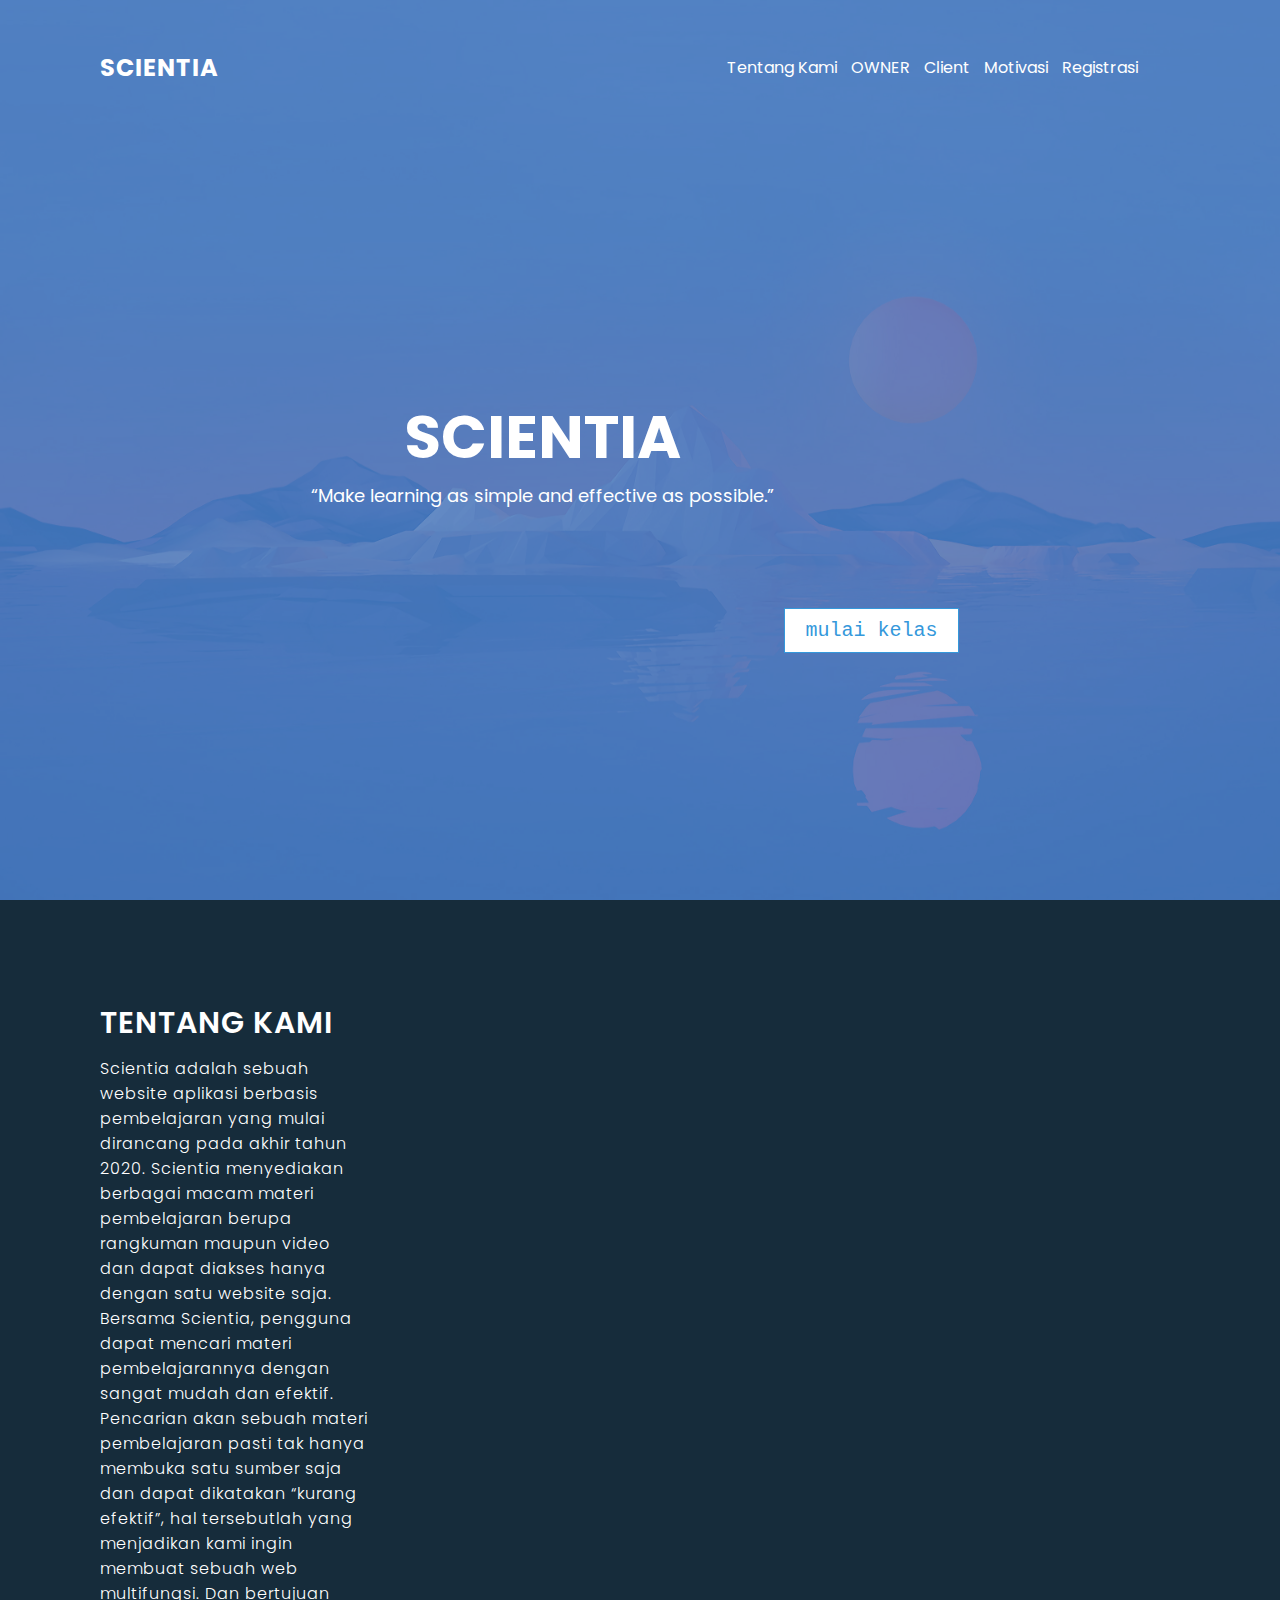
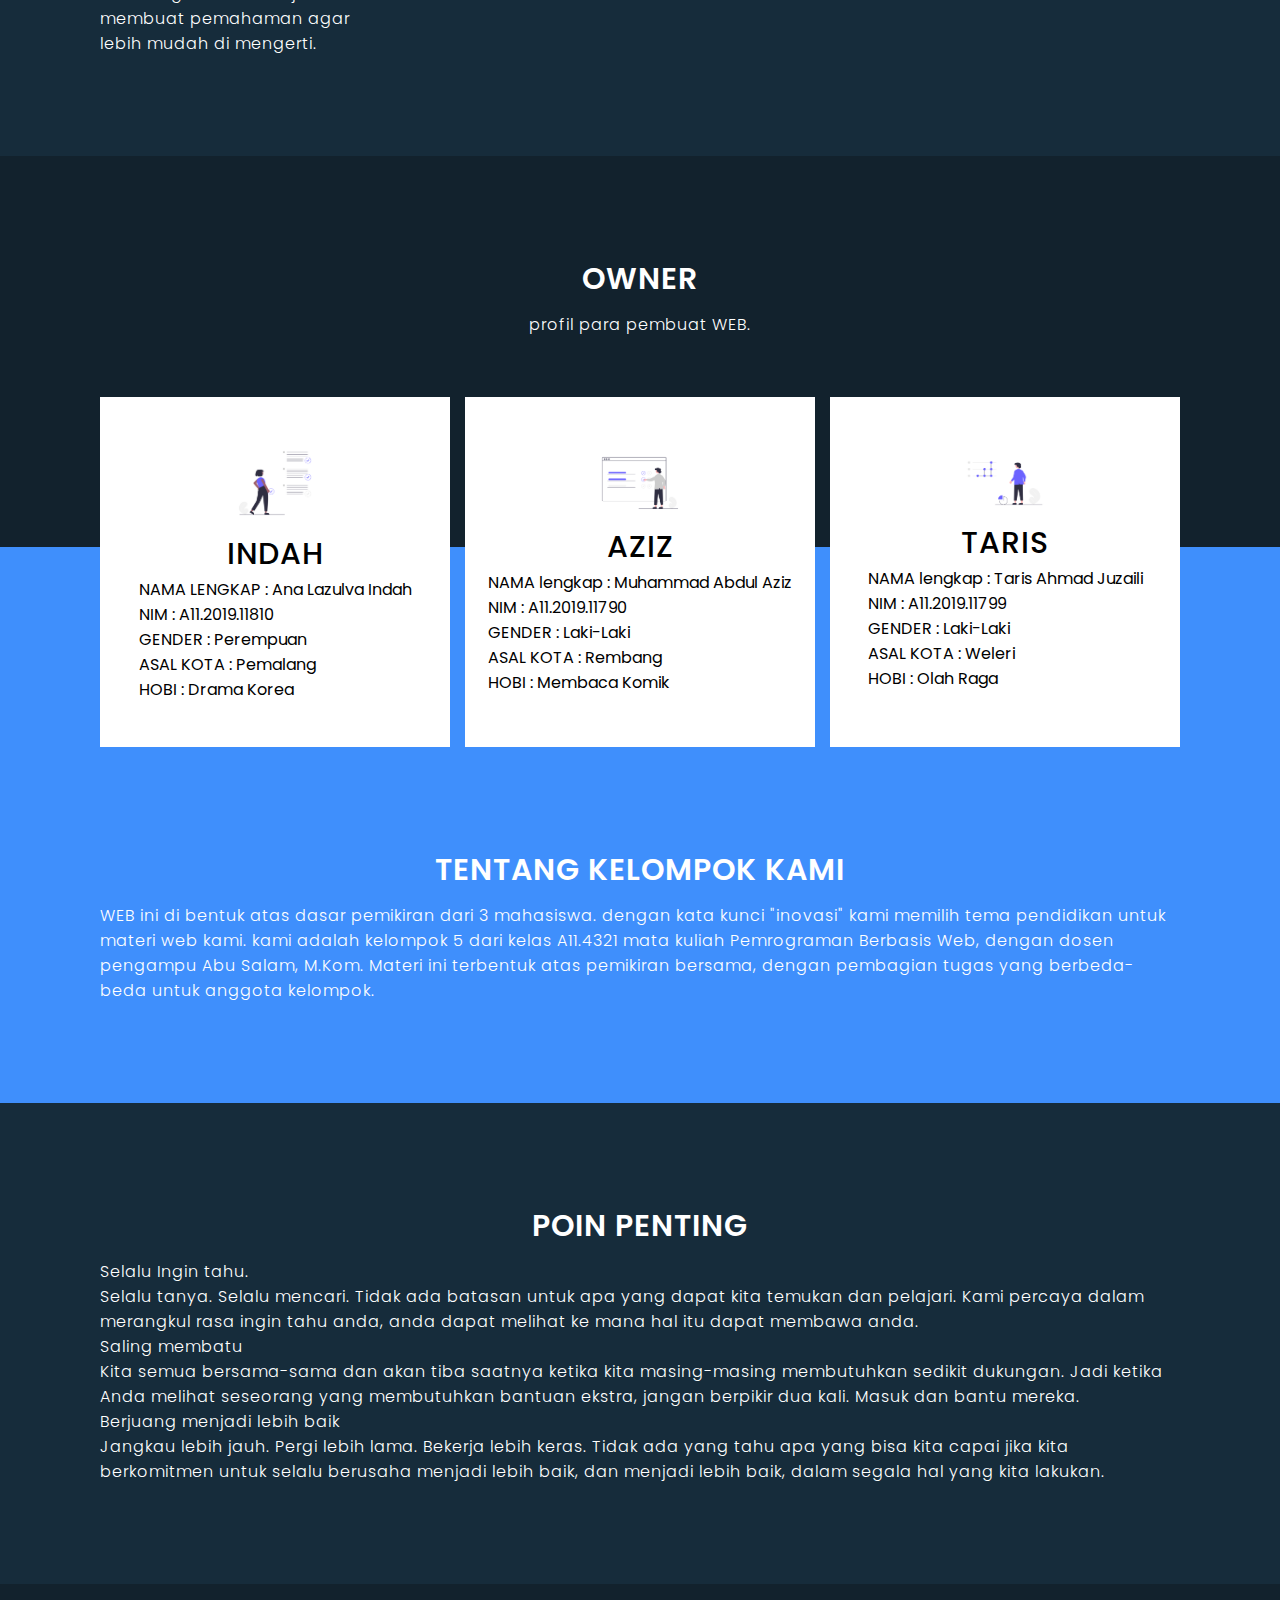
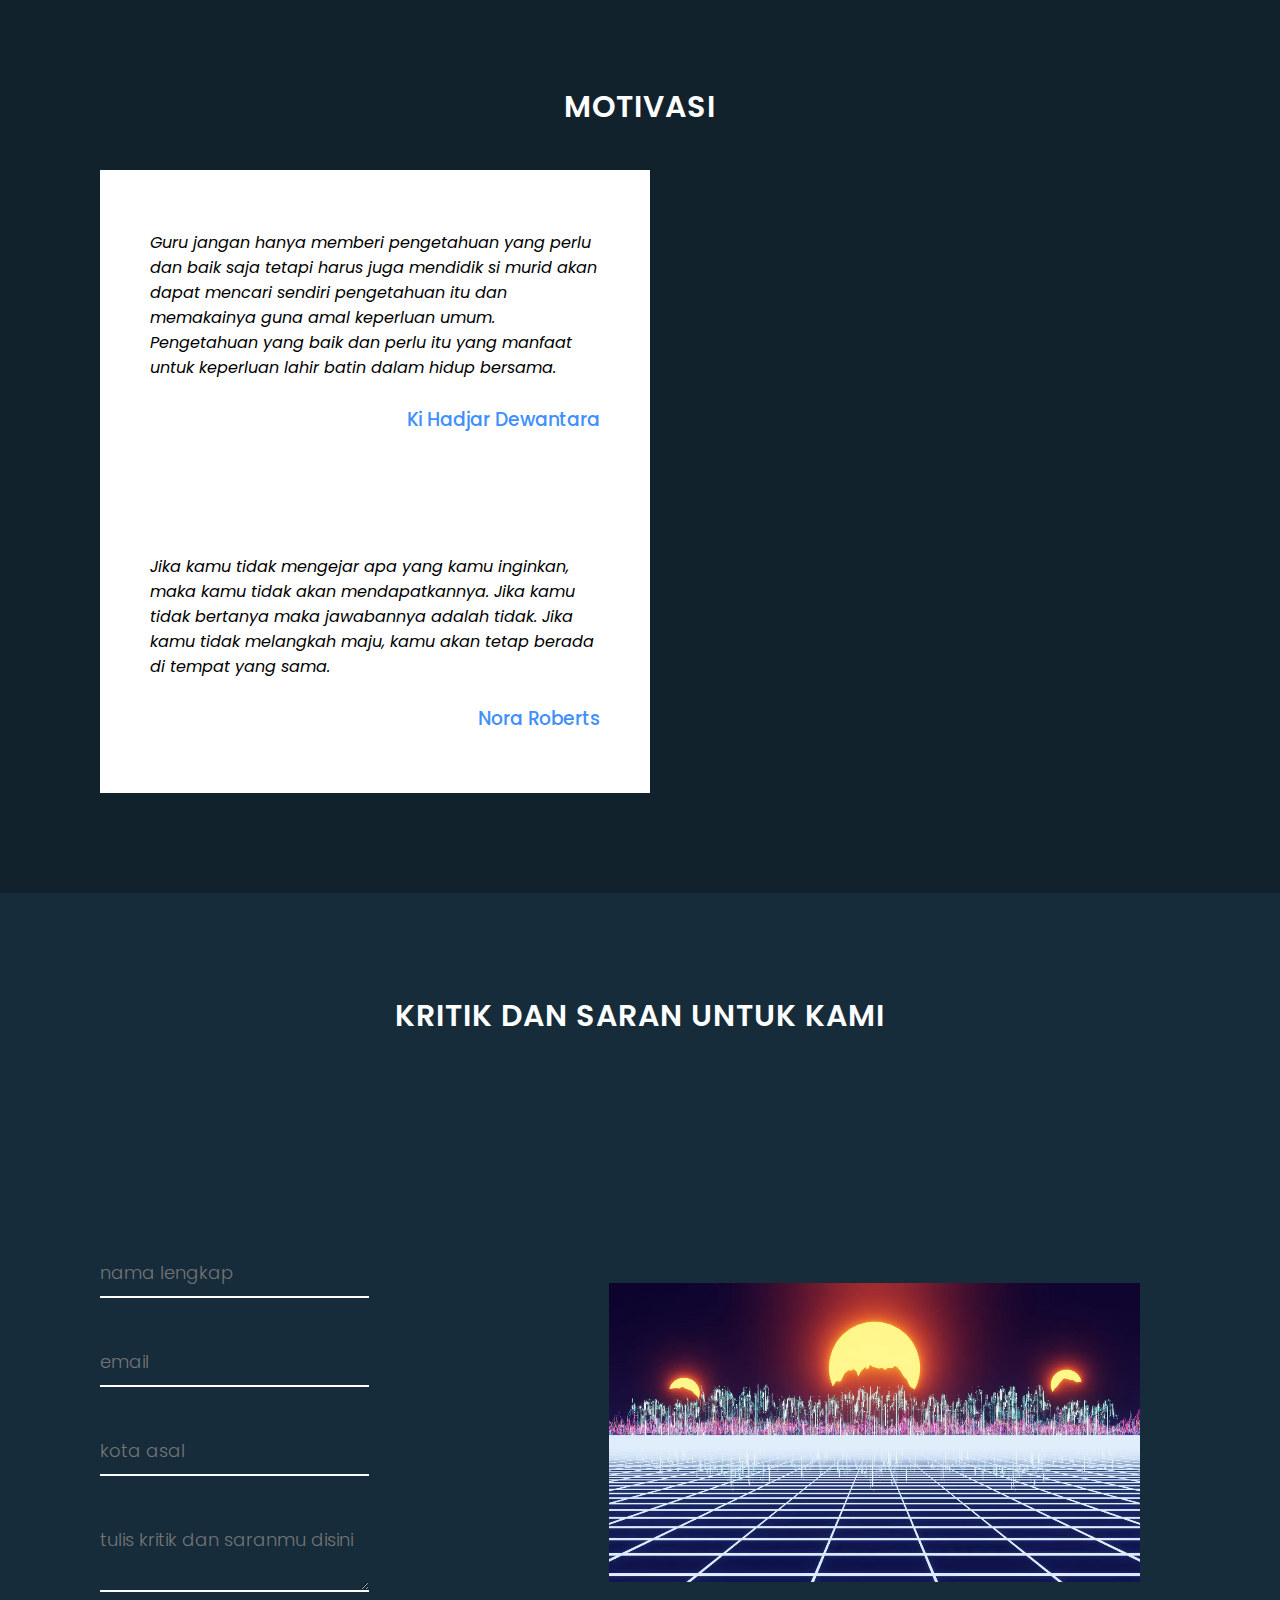
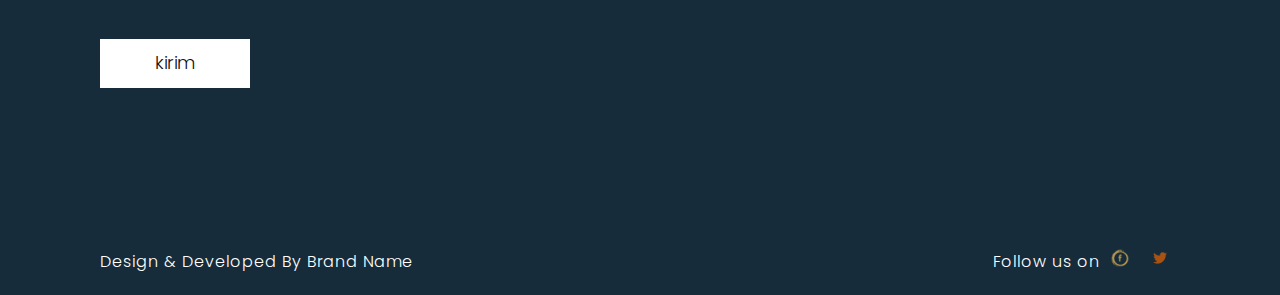
<file: index.html>
<!DOCTYPE html>
<html lang="en">
    <head>
        <meta name="viewport" content="width=device-width, intial-scale=1.0">
        <meta charset="UTF-8">
        <title>Scientia</title>
        <link rel="stylesheet" href="style.css">
    </head>
    <body>
        <!-- Banner -->
        <div class="banner">
            <header>
                <a href="#" class="logo">SCIENTIA</a>
                <div class="tombol">
                    <a href="#about">Tentang Kami</a>
                    <a href="#owner">OWNER</a>
                    <a href="#client">Client</a>
                    <a href="#motivasi">Motivasi</a>
                    <a href="#register">Registrasi</a>
                </div>
            </header>
            <img src="minimalism-wallpaper.png">
            <div class="content">
                <h2>SCIENTIA</h2>       
                <p>
                    “Make learning as simple and effective as possible.” 
                </p>       
            </div>
            <div class="container">
                <a href="login/login.html">
                    <button> mulai kelas </button>
                </a>
            </div>
        </div>
        <!-- About -->
        <section class="about" id="about">
            <div class="contentBx">
                <h2 class="heading">TENTANG KAMI</h2>
                <p class="text">
                    Scientia adalah sebuah website aplikasi berbasis pembelajaran yang mulai 
                    dirancang pada akhir tahun 2020. Scientia menyediakan berbagai
                    macam materi pembelajaran berupa rangkuman maupun video dan dapat
                    diakses hanya dengan satu website saja.
                    Bersama Scientia, pengguna dapat mencari 
                    materi pembelajarannya dengan sangat mudah dan efektif.
                    Pencarian akan sebuah materi pembelajaran pasti tak hanya membuka
                    satu sumber saja dan dapat dikatakan “kurang efektif”, hal tersebutlah 
                    yang menjadikan kami ingin membuat sebuah web multifungsi. Dan bertujuan
                    membuat pemahaman agar lebih mudah di mengerti. 
                </p>
            </div>
            <div class="imgBx" > 
                <video width="671px" autoplay loop muted playsinline >
                    <source src="Pinterest.mp4" type="video/mp4" />
                </video>
            </div>
        </section>
        <!-- Services -->
        <section class="services" id="owner">
            <h2 class="heading">OWNER</h2>
            <p class="text">
                profil para pembuat WEB.
            </p>
            <div class="container">
                <div class="serviceBx">
                    <div>
                        <img src="undraw_Up_to_date_re_nqid.png" alt="">
                        <h2>INDAH</h2>
                        <p>
                            NAMA LENGKAP : Ana Lazulva Indah <br> 
                            NIM : A11.2019.11810 <br>
                            GENDER : Perempuan <br>
                            ASAL KOTA : Pemalang <br>
                            HOBI : Drama Korea <br>
                        </p>
                    </div>
                </div>
                <div class="serviceBx">
                    <div>
                        <img src="undraw_Preferences_re_49in.png" alt="">
                        <h2>AZIZ</h2>
                        <p>
                            NAMA lengkap : Muhammad Abdul Aziz <br>
                            NIM : A11.2019.11790 <br>
                            GENDER : Laki-Laki <br>
                            ASAL KOTA : Rembang <br>
                            HOBI : Membaca Komik <br>
                        </p>
                    </div>
                </div>
                <div class="serviceBx">
                    <div>
                        <img src="undraw_Business_analytics_re_tfh3.png" alt="">
                        <h2>TARIS</h2>
                        <p>
                            NAMA lengkap : Taris Ahmad Juzaili <br>
                            NIM : A11.2019.11799 <br>
                            GENDER : Laki-Laki <br>
                            ASAL KOTA : Weleri <br>
                            HOBI : Olah Raga <br>
                        </p>
                    </div>
                </div>
            </div>              
        </section>
        <!-- Technology -->
        <section class="technology">
            <div class="contentBx">
                <h2 class="heading">TENTANG KELOMPOK KAMI</h2>
                <p class="text">
                    WEB ini di bentuk atas dasar pemikiran dari 3 mahasiswa.
                    dengan kata kunci "inovasi" kami memilih tema pendidikan
                    untuk materi web kami. kami adalah kelompok 5 dari kelas A11.4321
                    mata kuliah Pemrograman Berbasis Web, dengan dosen pengampu Abu Salam, M.Kom. 
                    Materi ini terbentuk atas pemikiran bersama, dengan pembagian tugas yang berbeda-beda 
                    untuk anggota kelompok.
                </p>
        </section>
        <!-- Client -->
        <section class="client" id="client">
            <h2 class="heading">POIN PENTING</h2>
            <p class="text">
                    Selalu Ingin tahu. <br>
                    Selalu tanya. Selalu mencari. Tidak ada batasan untuk apa yang dapat kita 
                    temukan dan pelajari. Kami percaya dalam merangkul rasa ingin tahu anda, 
                    anda dapat melihat ke mana hal itu dapat membawa anda. <br>
                    Saling membatu <br>
                    Kita semua bersama-sama dan akan tiba saatnya ketika kita masing-masing 
                    membutuhkan sedikit dukungan. Jadi ketika Anda melihat seseorang yang 
                    membutuhkan bantuan ekstra, jangan berpikir dua kali. Masuk dan bantu 
                    mereka. <br>
                    Berjuang menjadi lebih baik <br>
                    Jangkau lebih jauh. Pergi lebih lama. Bekerja lebih keras. 
                    Tidak ada yang tahu apa yang bisa kita capai jika kita berkomitmen untuk
                    selalu berusaha menjadi lebih baik, dan menjadi lebih baik, dalam 
                    segala hal yang kita lakukan.
            </p>
        </section>
        <!-- Testimonials -->
        <section class="testimonials" id="motivasi">
            <h2 class="heading">MOTIVASI</h2>
            <div class="container">
                <div class="contentBx">
                    <div>
                        <p>
                            Guru jangan hanya memberi pengetahuan yang perlu dan baik saja tetapi harus juga 
                            mendidik si murid akan dapat mencari sendiri pengetahuan itu dan memakainya guna 
                            amal keperluan umum. Pengetahuan yang baik dan perlu itu yang manfaat untuk keperluan 
                            lahir batin dalam hidup bersama.
                        </p><br>
                        <h3>Ki Hadjar Dewantara</h3>
                    </div>
                </div>

                <div class="contentBx">
                    <div>
                        <p>Jika kamu tidak mengejar apa yang kamu inginkan, maka kamu tidak akan mendapatkannya.
                             Jika kamu tidak bertanya maka jawabannya adalah tidak. Jika kamu tidak melangkah maju, 
                             kamu akan tetap berada di tempat yang sama.<br>
                        </p><br>
                        <h3>Nora Roberts</h3>
                    </div>
                </div>
            </div>
        </section>
        <!-- Contact -->
        <section class="contact" id="register">
            <h2 class="heading">KRITIK DAN SARAN UNTUK KAMI</h2>
            <p class="text">

            </p>
        </section>

        <section class="about">
            <div class="contentBx">
                <div class="form">
                    <div class="inputBx">
                        <input type="text" name="NAMA" placeholder="nama lengkap">
                    </div>
                    <div class="inputBx">
                        <input type="text" name="EMAIL" placeholder="email">
                    </div>
                    <div class="inputBx">
                        <input type="text" name="KOTA" placeholder="kota asal">
                    </div>
                    <div class="inputBx">
                        <textarea placeholder="tulis kritik dan saranmu disini"></textarea>
                    </div> 
                    <div class="inputBx">
                        <input type="submit" name="" value="kirim">
                    </div>
                </div>
            </div>
            <div class="imgBx">
                <video width="671px" autoplay loop muted playsinline >
                    <source src="Pinterest_2.mp4" type="video/mp4" />
                </video>
            </div>
        </section>

        <!-- footer -->
        <section class="footer">
            <p class="text">Design & Developed By Brand Name</p>
            <ul>
                <p class="text">Follow us on</p>
                <li><a href="#" src="facebook.com"><img src="facebook.png" alt="image/png"> </a></li>
                <li><a href="#" src="twitter.com"> <img src="twitter.png" alt="image/png"> </a></li>
            </ul>
        </section>
        
    </body>
</html>
</file>
<file: style.css>
@import url('https://fonts.googleapis.com/css2?family=Poppins:200;300;400;500;600;700;800;900&display=swap');

*{
    padding: 0;
    margin: 0;
    box-sizing: border-box;
    font-family: 'Poppins', sans-serif;
}
.banner{
  position: relative;
  width: 100%;
  height: 100vh;
  background: #3475ca;
  display: flex;
  justify-content: center;
  align-items: center;
}
.banner .tombol{
  border: none;
  color: white;
  padding: 15px 32px;
  text-align: center;
  text-decoration: none;
  display: inline-block;
  font-size: 16px;
}
.banner .tombol a{
  color: white;
  text-decoration: none;
  padding-right: 10px;
}
.banner img{
  position: absolute;
  top: 0;
  left: 0;
  width: 100%;
  height: 100%;
  object-fit: cover;
  opacity: 0.25;
}
.banner .content{
  position: relative;
  max-width: 750px;
  text-align: center;
}
.banner .content ul{
  color: #fff;
  font-size: 18px;
}
.banner .content h2{
  color: #fff;
  font-size: 60px;
}
.banner .content p{
  color: #fff;
  font-size: 18px;
}
.banner .container{
  text-align: center;
  margin-top: 360px;
}
.banner .container button{
  border: 1px solid #3498db;
  background: #fff;
  padding: 10px 20px;
  font-size: 20px;
  font-family: 'Courier New', Courier, monospace;
  cursor: pointer;
  margin: 10px;
  transition: 0.8s;
  position: relative;
  overflow: hidden;
}
.banner .container button{
  color: #3498db;
}
.banner .container button:hover{
  color: rgb(92, 209, 252);
  font-size: 30px;
}
.banner .container button::before{
  content: "";
  position: relative;
  left: 0;
  width: 100%;
  height: 0%;
  background: #3498db;
  z-index: -1;
  transition: 0.8s;
}
.banner .container button::before{
  top: 0;
  border-radius: 0 0 50% 50%;
}
.banner .container button:hover::before{
  height: 160%;
}
.banner header{
  position: absolute;
  top: 0;
  left: 0;
  width: 100%;
  padding: 40px 100px;
  display: flex;
  justify-content: space-between;
  align-items: center;
  z-index: 10000;
}
.banner header .logo{
  color: #fff;
  text-decoration: none;
  font-size: 24px;
  text-transform: uppercase;
  font-weight: 700;
  letter-spacing: 1px;
}
.banner header .toggle{
  position: relative;
  width: 36px;
  height: 28px;
  background: url();
  background-size: cover;
  cursor: pointer;
}
.about{
  position: relative;
  width: 100%;
  display: flex;
}
.about .contentBx{
  background: #162c3b;
  padding: 100px;
  width: 50%;
}
.heading{
  color: #fff;
  font-size: 30px;
  font-weight: 600;
  letter-spacing: 1px;
  margin-bottom: 10px;
}
.text{
  color: #fff;
  font-size: 16px;
  font-weight: 300;
  letter-spacing: 1px;
}
.about .imgBx{
  border: none;
  background-color: #162c3b;
  padding: 67px 70px;
  display: inline-block;
  align-items: center;
}
.about .imgBx video{
  padding: 67px 70px;
}
.services{
  background: #12222d;
  padding: 100px;
  text-align: center;
}
.services .container{
  width: 100%;
  display: flex;
  justify-content: space-between;
  align-items: center;
  flex-wrap: wrap;
  margin-top: 60px;
}
.services .container .serviceBx{
  position: relative;
  background: #fff;
  width: 350px;
  height: 350px;
  display: flex;
  justify-content: center;
  align-items: center;
}
.services .container .serviceBx p{
  text-align: left;
}
.services .container .serviceBx img{
  max-width: 100px;
}
.services .container .serviceBx h2{
  font-weight: 500;
  font-size: 30px;
  letter-spacing: 1px;
}
.technology{
  background: #3f8ffc;
  width: 100%;
  padding: 100px;
  padding-top: 300px;
  margin-top: -300px;
}
.technology .contentBx h2{
  text-align: center;
}
.client{
  background: #162c3b;
  padding: 100px;
  text-align: center;
}
.client p{
  text-align: left;
}
.client .imgBx{
  display: flex;
  justify-content: space-between;
  align-items: center;
  flex-wrap: wrap;
  margin-top: 40px;
}
.client .imgBx img{
  max-width: 200px;
  margin: 20px;
  opacity: 0.25;
  cursor: pointer;
}
.client .imgBx img:hover{
  opacity: 1;
}
.testimonials{
  position: relative;
  padding: 100px;
  background: #12222d;
  text-align: center;
}
.testimonials .container{
  display: flex;
  justify-content: space-between;
  align-items: center;
  margin-top: 40px;
  flex-wrap: wrap;
}
.testimonials .container .contentBx{
  background: #fff;
  padding: 60px 50px;
  width: 550px;
  display: flex;
  justify-content: center;
  align-items: center;
  text-align: left;
}
.testimonials .container .contentBx p{
  font-style: italic;
}
.testimonials .container .contentBx h3{
  width: 100%;
  text-align: end;
  font-weight: 500;
  color: #3f8ffc;
}
.contact{
  padding: 100px;
  background: #162c3b;
  text-align: center;
}
.imgBx2{
  background: #162c3b;
  background-size: cover;
  background-position: center;
  width: 50%;
}
.redbg{
  background: url();
  background-size: cover;
  background-position: center; 
}
.form .inputBx{
  margin-bottom: 40px;
}
.form .inputBx input{
  width: 100%;
  background: transparent;
  box-shadow: none;
  border: none;
  outline: none;
  padding: 10px 0;
  font-size: 18px;
  font-weight: 300;
  color: #fff;
  border-bottom: 2px solid #fff;
}
.form .inputBx input:placeholder{
  color: #fff;
}
.form .inputBx textarea{
  width: 100%;
  background: transparent;
  box-shadow: none;
  border: none;
  outline: none;
  padding: 10px 0;
  font-size: 18px;
  font-weight: 300;
  color: #fff;
  border-bottom: 2px solid #fff;
}
.form .inputBx input[type="submit"]{
  width: 150px;
  background: #fff;
  color: #111;
  cursor: pointer;
  font-weight: 400px;
}
.footer{
  background: #162c3b;
  padding: 20px 100px;
  display: flex;
  justify-content: space-between;
  align-items: center;
}
.footer ul{
  display: flex;
  justify-content: center;
  align-items: center;
}
.footer ul li{
  list-style: none;
}
.footer ul li a{
  text-decoration: none;
  display: inline-block;
  margin: 0 10px;
}
.footer ul li a img{
  filter: invert(1);
  max-width: 20px;
}
@media (max-width: 991px){
  .banner header{
    padding: 20px 50px;
  }
  .banner .content h2{
    font-size: 36px;
  }
  .banner .content p{
    font-size: 16px;
  }
  .about{
    flex-direction: column;
  }
  .about .contentBx,
  .about .imgBx{
    width: 100px;
    padding: 50px;
    min-height: 400px;
    text-align: center;
  }
  .services{
    padding: 50px;
  }
  .services .container{
    justify-content: center;
    margin-top: 20px;
  }
  .services .container .serviceBx{
    margin: 20px;
    width: 300px;
    height: 350px;
  }
  .technology{
    padding: 50px;
    padding-top: 300px;
    justify-content: center;
    flex-direction: column;
  }
  .technology .imgBx{
    margin-top: 40px;
    max-width: 250px;
  }
  .client{
    padding: 50px;
  }
  .client .imgBx{
    justify-content: center;
  }
  .testimonials{
    padding: 50px;
  }
  .testimonials .contentBx{
    padding: 60px 40px;
    max-width: 550px;
    margin-bottom: 40px;
  }
  .testimonials .contentBx:last-child{
    margin-bottom: 0px;
  }
  .contact{
    padding: 50px;
  }
  .footer{
    padding: 20px 50px;
    flex-direction: column-reverse;
    text-align: center;
  }
  .footer ul{
    margin-bottom: 20px;
  }
}
</file>
